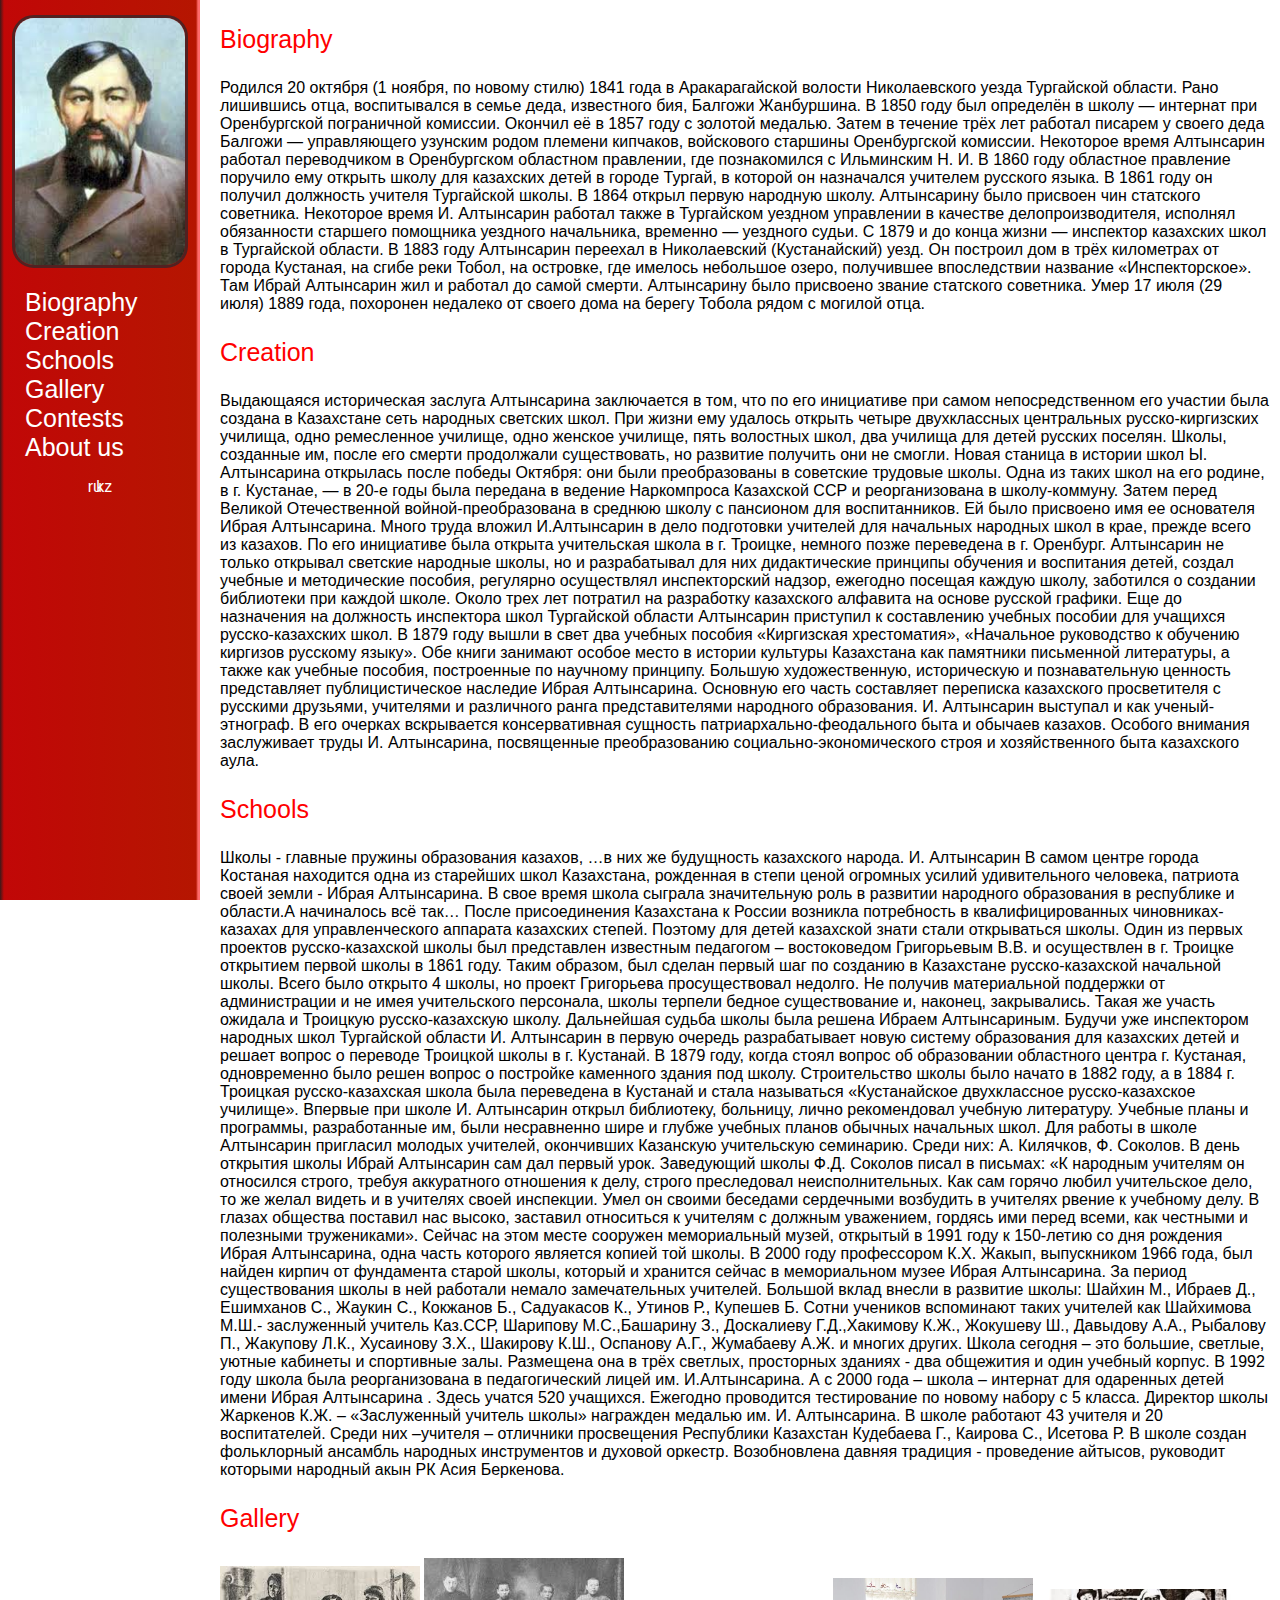
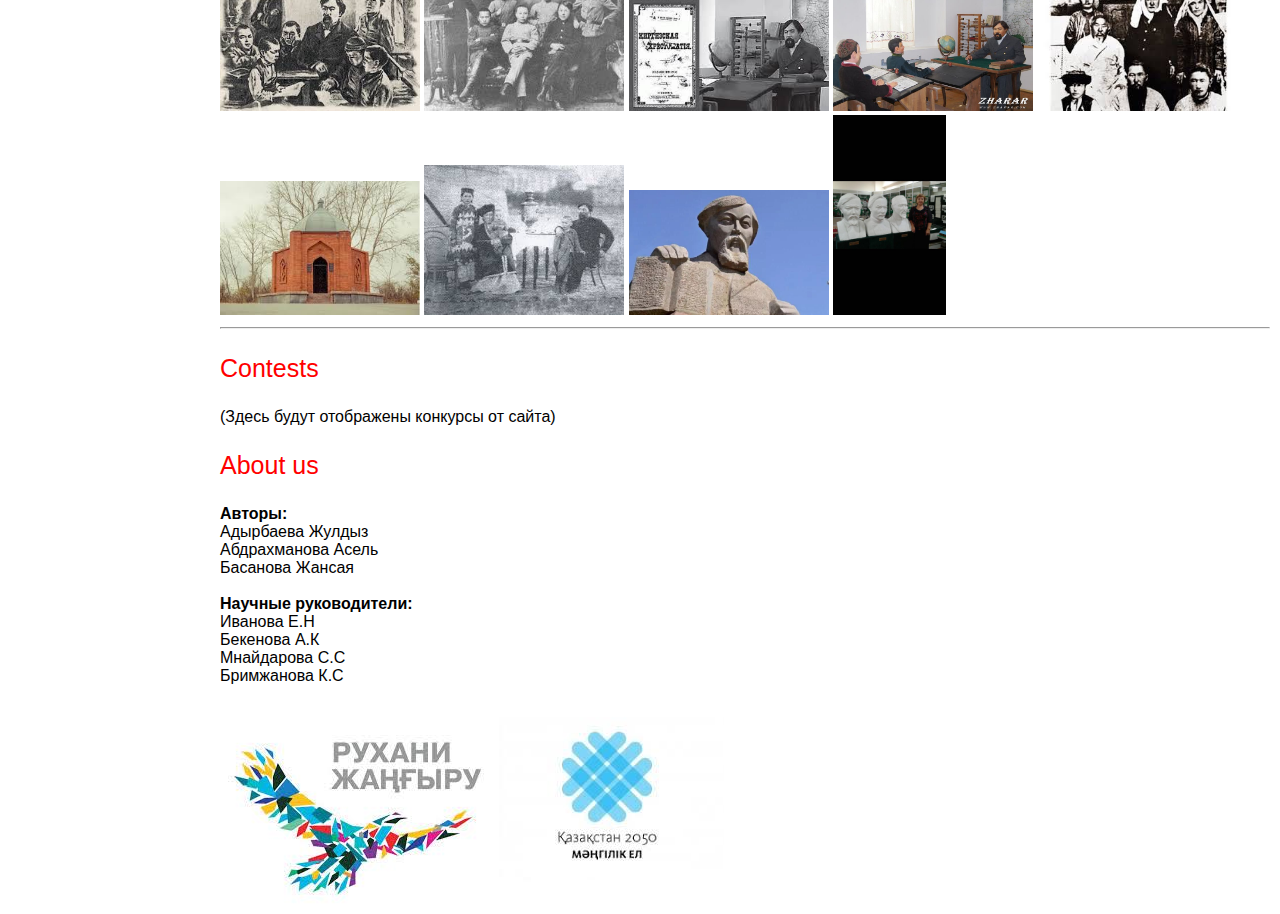
<file: eng/index.html>
<!DOCTYPE html>
<html lang="en">

<head>
    <meta charset="UTF-8">
    <meta http-equiv="X-UA-Compatible" content="IE=edge">
    <meta http-equiv="content-type" content="text/html; charset=utf-8">
    <meta name="viewport" content="width=device-width, initial-scale=1.0, maximum-scale=1">
    <title>Ybyrai Altynsarin</title>
    <link rel="stylesheet" href="style.css">
    <script src="js/animated-scroll-to.js"></script>
</head>

<body>
    <div class="wrapper">
        <div class="sheet-left">
            <center><img id="mp" src="img/P.jpeg"></center>
            <ul class="menu">
                <li><a href="#" onclick="animateScrollTo(document.querySelector('#bio'))">Biography</a></li>
                <li><a href="#" onclick="animateScrollTo(document.querySelector('#ct'))">Creation</a></li>
                <li><a href="#" onclick="animateScrollTo(document.querySelector('#shc'))">Schools</a></li>
                <li><a href="#" onclick="animateScrollTo(document.querySelector('#gal'))">Gallery</a></li>
                <li><a href="#" onclick="animateScrollTo(document.querySelector('#kon'))">Contests</a></li>
                <li><a href="#" onclick="animateScrollTo(document.querySelector('#abt'))">About us</a></li>
            </ul>
            <center class="lang">
                <div><a href="https://altynsaryn.github.io/ru/">ru</a></div>
                <div><a href="https://altynsaryn.github.io/kz/">kz</a></div>
            </center>
        </div>
        <div class="sheet-right">
            <section id="bio">
                <p>Biography</p>
                Родился 20 октября (1 ноября, по новому стилю) 1841 года в Аракарагайской волости Николаевского уезда Тургайской области. Рано лишившись отца, воспитывался в семье деда, известного бия, Балгожи Жанбуршина. В 1850 году был определён в школу — интернат при Оренбургской пограничной комиссии. Окончил её в 1857 году с золотой медалью. Затем в течение трёх лет работал писарем у своего деда Балгожи — управляющего узунским родом племени кипчаков, войскового старшины Оренбургской комиссии. Некоторое время Алтынсарин работал переводчиком в Оренбургском областном правлении, где познакомился с Ильминским Н. И. В 1860 году областное правление поручило ему открыть школу для казахских детей в городе Тургай, в которой он назначался учителем русского языка. В 1861 году он получил должность учителя Тургайской школы. В 1864 открыл первую народную школу. Алтынсарину было присвоен чин статского советника. Некоторое время И. Алтынсарин работал также в Тургайском уездном управлении в качестве делопроизводителя, исполнял обязанности старшего помощника уездного начальника, временно — уездного судьи. С 1879 и до конца жизни — инспектор казахских школ в Тургайской области. В 1883 году Алтынсарин переехал в Николаевский (Кустанайский) уезд. Он построил дом в трёх километрах от города Кустаная, на сгибе реки Тобол, на островке, где имелось небольшое озеро, получившее впоследствии название «Инспекторское». Там Ибрай Алтынсарин жил и работал до самой смерти. Алтынсарину было присвоено звание статского советника. Умер 17 июля (29 июля) 1889 года, похоронен недалеко от своего дома на берегу Тобола рядом с могилой отца.
            </section>
            <section id="ct">
                <p>Creation</p>
                Выдающаяся историческая заслуга Алтынсарина заключается в том, что по его инициативе при самом непосредственном его участии была создана в Казахстане сеть народных светских школ. При жизни ему удалось открыть четыре двухклассных центральных русско-киргизских училища, одно ремесленное училище, одно женское училище, пять волостных школ, два училища для детей русских поселян. Школы, созданные им, после его смерти продолжали существовать, но развитие получить они не смогли. Новая станица в истории школ Ы. Алтынсарина открылась после победы Октября: они были преобразованы в советские трудовые школы. Одна из таких школ на его родине, в г. Кустанае, — в 20-е годы была передана в ведение Наркомпроса Казахской ССР и реорганизована в школу-коммуну. Затем перед Великой Отечественной войной-преобразована в среднюю школу с пансионом для воспитанников. Ей было присвоено имя ее основателя Ибрая Алтынсарина. Много труда вложил И.Алтынсарин в дело подготовки учителей для начальных народных школ в крае, прежде всего из казахов. По его инициативе была открыта учительская школа в г. Троицке, немного позже переведена в г. Оренбург. Алтынсарин не только открывал светские народные школы, но и разрабатывал для них дидактические принципы обучения и воспитания детей, создал учебные и методические пособия, регулярно осуществлял инспекторский надзор, ежегодно посещая каждую школу, заботился о создании библиотеки при каждой школе. Около трех лет потратил на разработку казахского алфавита на основе русской графики. Еще до назначения на должность инспектора школ Тургайской области Алтынсарин приступил к составлению учебных пособии для учащихся русско-казахских школ. В 1879 году вышли в свет два учебных пособия «Киргизская хрестоматия», «Начальное руководство к обучению киргизов русскому языку». Обе книги занимают особое место в истории культуры Казахстана как памятники письменной литературы, а также как учебные пособия, построенные по научному принципу. Большую художественную, историческую и познавательную ценность представляет публицистическое наследие Ибрая Алтынсарина. Основную его часть составляет переписка казахского просветителя с русскими друзьями, учителями и различного ранга представителями народного образования. И. Алтынсарин выступал и как ученый-этнограф. В его очерках вскрывается консервативная сущность патриархально-феодального быта и обычаев казахов. Особого внимания заслуживает труды И. Алтынсарина, посвященные преобразованию социально-экономического строя и хозяйственного быта казахского аула.
            </section>
            <section id="shc">
                <p>Schools</p>
                Школы - главные пружины образования казахов, …в них же будущность казахского народа. И. Алтынсарин В самом центре города Костаная находится одна из старейших школ Казахстана, рожденная в степи ценой огромных усилий удивительного человека, патриота своей земли - Ибрая Алтынсарина. В свое время школа сыграла значительную роль в развитии народного образования в республике и области.А начиналось всё так… После присоединения Казахстана к России возникла потребность в квалифицированных чиновниках-казахах для управленческого аппарата казахских степей. Поэтому для детей казахской знати стали открываться школы. Один из первых проектов русско-казахской школы был представлен известным педагогом – востоковедом Григорьевым В.В. и осуществлен в г. Троицке открытием первой школы в 1861 году. Таким образом, был сделан первый шаг по созданию в Казахстане русско-казахской начальной школы. Всего было открыто 4 школы, но проект Григорьева просуществовал недолго. Не получив материальной поддержки от администрации и не имея учительского персонала, школы терпели бедное существование и, наконец, закрывались. Такая же участь ожидала и Троицкую русско-казахскую школу. Дальнейшая судьба школы была решена Ибраем Алтынсариным. Будучи уже инспектором народных школ Тургайской области И. Алтынсарин в первую очередь разрабатывает новую систему образования для казахских детей и решает вопрос о переводе Троицкой школы в г. Кустанай. В 1879 году, когда стоял вопрос об образовании областного центра г. Кустаная, одновременно было решен вопрос о постройке каменного здания под школу. Строительство школы было начато в 1882 году, а в 1884 г. Троицкая русско-казахская школа была переведена в Кустанай и стала называться «Кустанайское двухклассное русско-казахское училище». Впервые при школе И. Алтынсарин открыл библиотеку, больницу, лично рекомендовал учебную литературу. Учебные планы и программы, разработанные им, были несравненно шире и глубже учебных планов обычных начальных школ. Для работы в школе Алтынсарин пригласил молодых учителей, окончивших Казанскую учительскую семинарию. Среди них: А. Килячков, Ф. Соколов. В день открытия школы Ибрай Алтынсарин сам дал первый урок. Заведующий школы Ф.Д. Соколов писал в письмах: «К народным учителям он относился строго, требуя аккуратного отношения к делу, строго преследовал неисполнительных. Как сам горячо любил учительское дело, то же желал видеть и в учителях своей инспекции. Умел он своими беседами сердечными возбудить в учителях рвение к учебному делу. В глазах общества поставил нас высоко, заставил относиться к учителям с должным уважением, гордясь ими перед всеми, как честными и полезными тружениками». Сейчас на этом месте сооружен мемориальный музей, открытый в 1991 году к 150-летию со дня рождения Ибрая Алтынсарина, одна часть которого является копией той школы. В 2000 году профессором К.Х. Жакып, выпускником 1966 года, был найден кирпич от фундамента старой школы, который и хранится сейчас в мемориальном музее Ибрая Алтынсарина. За период существования школы в ней работали немало замечательных учителей. Большой вклад внесли в развитие школы: Шайхин М., Ибраев Д., Ешимханов С., Жаукин С., Кокжанов Б., Садуакасов К., Утинов Р., Купешев Б. Сотни учеников вспоминают таких учителей как Шайхимова М.Ш.- заслуженный учитель Каз.ССР, Шарипову М.С.,Башарину З., Доскалиеву Г.Д.,Хакимову К.Ж., Жокушеву Ш., Давыдову А.А., Рыбалову П., Жакупову Л.К., Хусаинову З.Х., Шакирову К.Ш., Оспанову А.Г., Жумабаеву А.Ж. и многих других. Школа сегодня – это большие, светлые, уютные кабинеты и спортивные залы. Размещена она в трёх светлых, просторных зданиях - два общежития и один учебный корпус. В 1992 году школа была реорганизована в педагогический лицей им. И.Алтынсарина. А с 2000 года – школа – интернат для одаренных детей имени Ибрая Алтынсарина . Здесь учатся 520 учащихся. Ежегодно проводится тестирование по новому набору с 5 класса. Директор школы Жаркенов К.Ж. – «Заслуженный учитель школы» награжден медалью им. И. Алтынсарина. В школе работают 43 учителя и 20 воспитателей. Среди них –учителя – отличники просвещения Республики Казахстан Кудебаева Г., Каирова С., Исетова Р. В школе создан фольклорный ансамбль народных инструментов и духовой оркестр. Возобновлена давняя традиция - проведение айтысов, руководит которыми народный акын РК Асия Беркенова.
            </section>
            <section id="gal">
                <p>Gallery</p>
                <div class="gali">
                    <a href="img/1.jpeg"><img src="img/1.jpeg" alt="Image"></a>
                    <a href="img/2.jpeg"><img src="img/2.jpeg" alt="Image"></a>
                    <a href="img/3.jpeg"><img src="img/3.jpeg" alt="Image"></a>
                    <a href="img/4.jpeg"><img src="img/4.jpeg" alt="Image"></a>
                    <a href="img/5.jpeg"><img src="img/5.jpeg" alt="Image"></a>
                    <a href="img/6.jpeg"><img src="img/6.jpeg" alt="Image"></a>
                    <a href="img/7.jpeg"><img src="img/7.jpeg" alt="Image"></a>
                    <a href="img/8.jpeg"><img src="img/8.jpeg" alt="Image"></a>
                    <a href="img/9.jpeg"><img src="img/9.jpeg" alt="Image"></a>
                </div>
            </section>
            <hr>
            <section id="kon">
                <p>Contests</p>
                (Здесь будут отображены конкурсы от сайта)
            </section>
            <section id="abt">
                <p>About us</p>
                <b>Авторы:</b>
                <br>Адырбаева Жулдыз
                <br>Абдрахманова Асель
                <br>Басанова Жансая
                <br>
                <br><b>Научные руководители:</b>
                <br>Иванова Е.Н
                <br>Бекенова А.К
                <br>Мнайдарова С.С
                <br>Бримжанова К.С
                <br>
                <img src="img/as.jpg" alt="Image">
                <img src="img/az.jpg" alt="Image">
            </section>
        </div>
    </div>
</body>

</html>
</file>
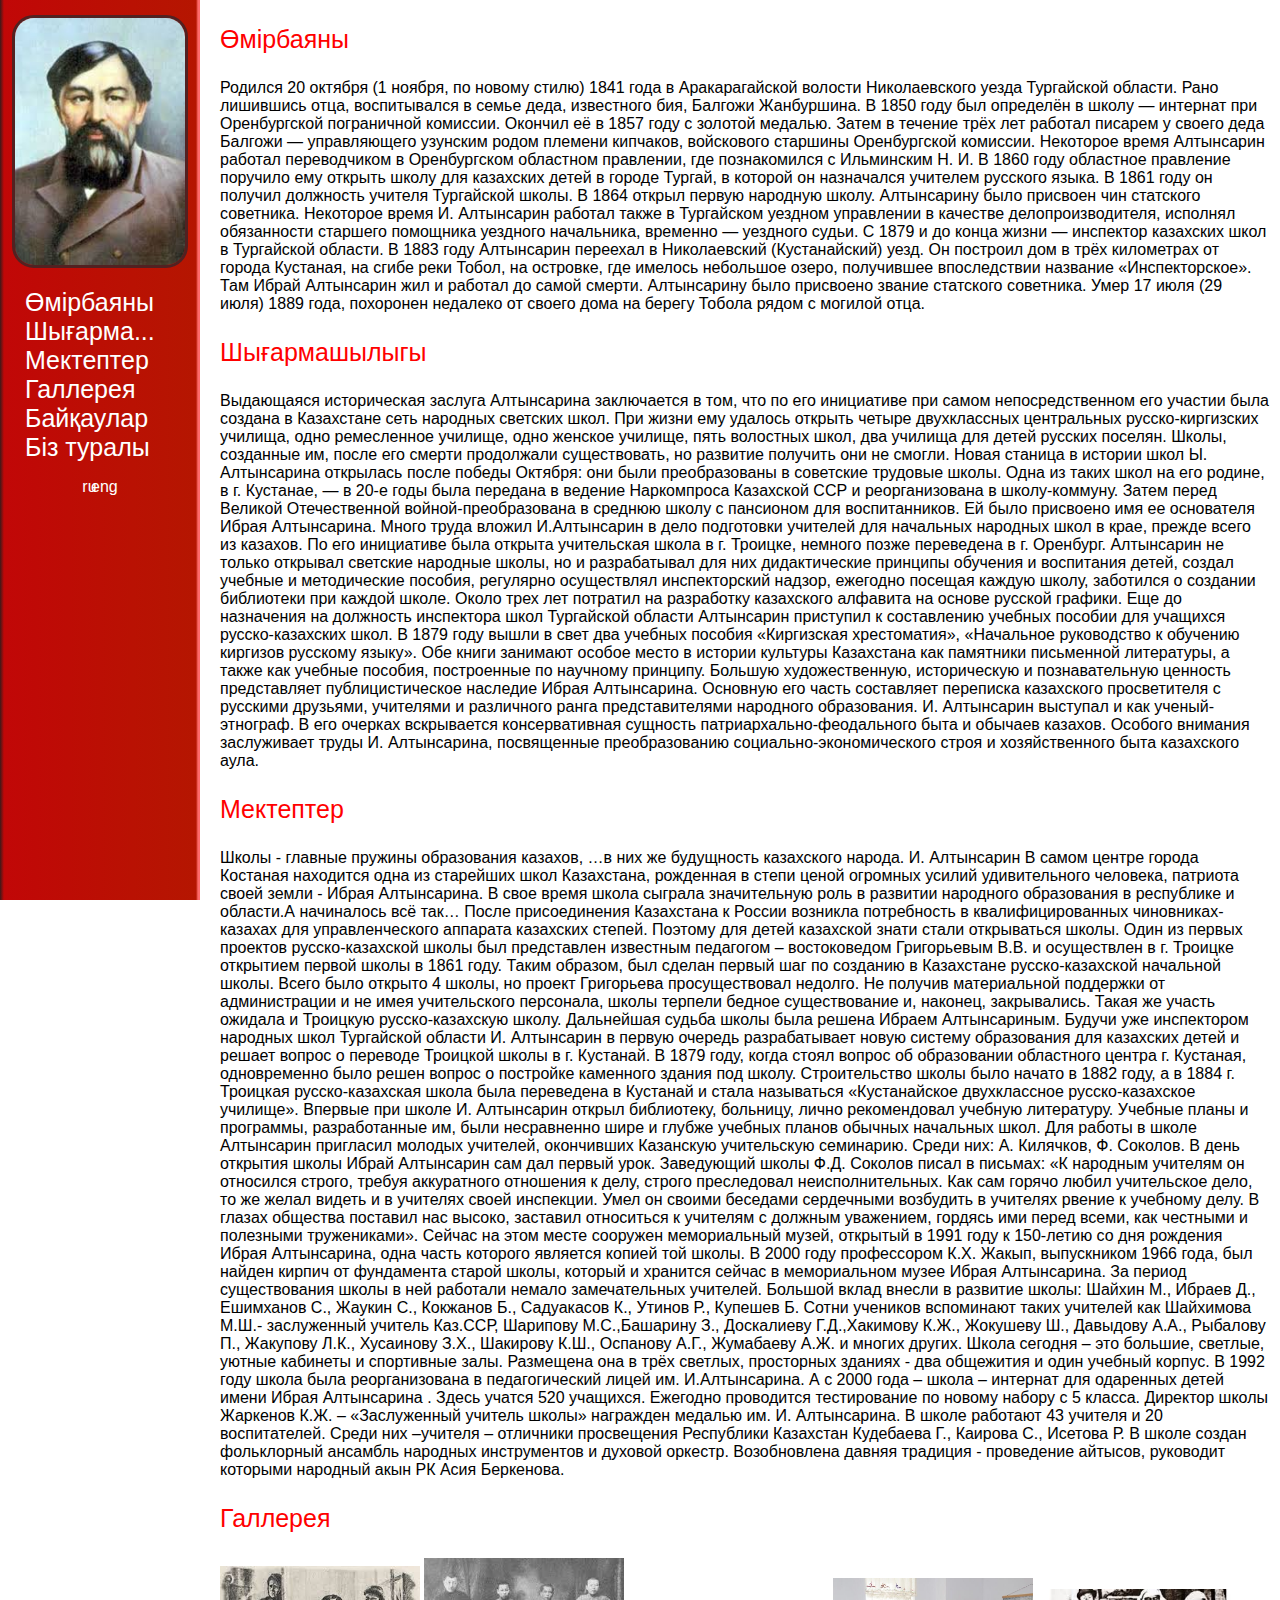
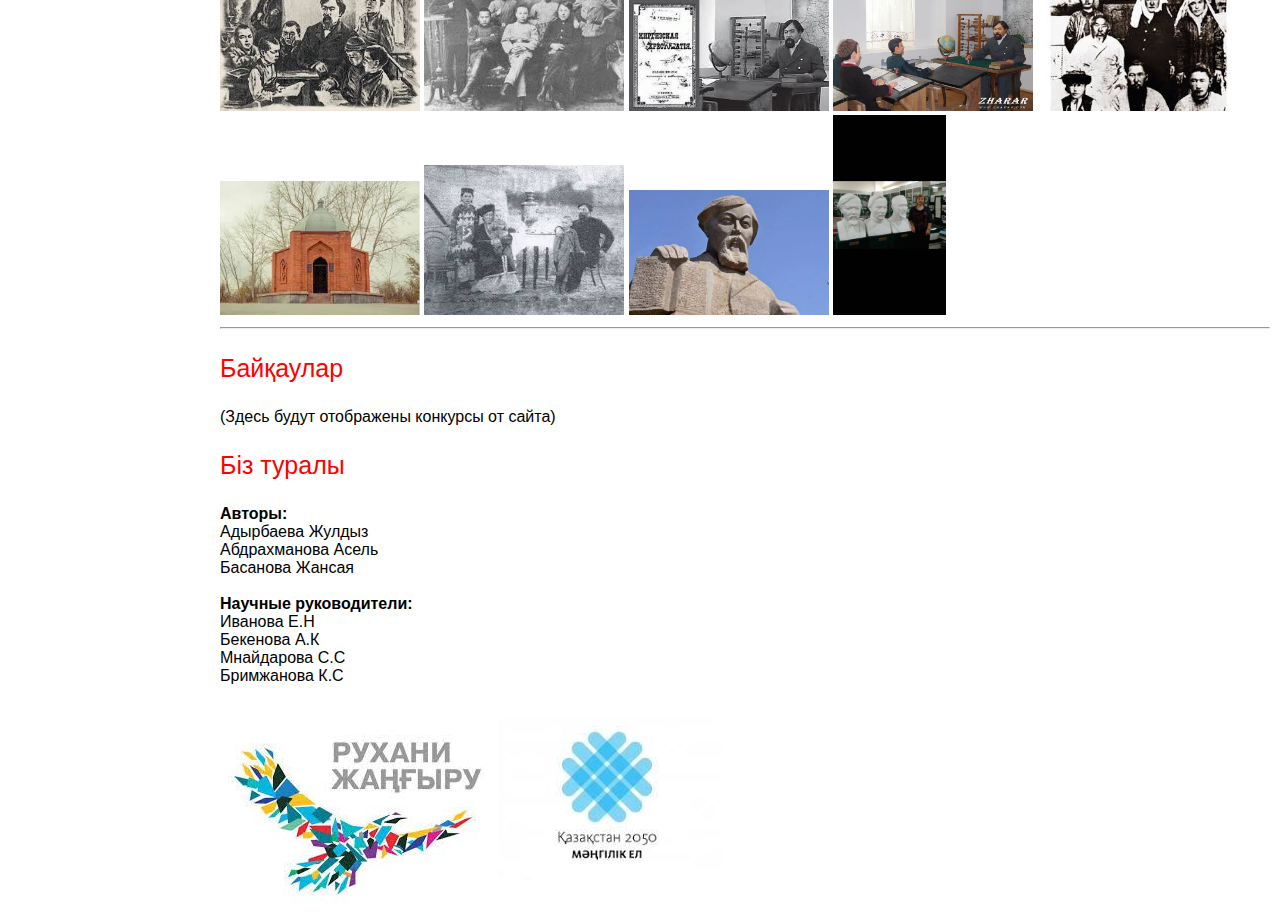
<file: kz/index.html>
<!DOCTYPE html>
<html lang="en">

<head>
    <meta charset="UTF-8">
    <meta http-equiv="X-UA-Compatible" content="IE=edge">
    <meta http-equiv="content-type" content="text/html; charset=utf-8">
    <meta name="viewport" content="width=device-width, initial-scale=1.0, maximum-scale=1">
    <title>Ыбрай Алтынсарин</title>
    <link rel="stylesheet" href="style.css">
    <script src="js/animated-scroll-to.js"></script>
</head>

<body>
    <div class="wrapper">
        <div class="sheet-left">
            <center><img id="mp" src="img/P.jpeg"></center>
            <ul class="menu">
                <li><a href="#" onclick="animateScrollTo(document.querySelector('#bio'))">Өмірбаяны</a></li>
                <li><a href="#" onclick="animateScrollTo(document.querySelector('#ct'))">Шығарма...</a></li>
                <li><a href="#" onclick="animateScrollTo(document.querySelector('#shc'))">Мектептер</a></li>
                <li><a href="#" onclick="animateScrollTo(document.querySelector('#gal'))">Галлерея</a></li>
                <li><a href="#" onclick="animateScrollTo(document.querySelector('#kon'))">Байқаулар</a></li>
                <li><a href="#" onclick="animateScrollTo(document.querySelector('#abt'))">Біз туралы</a></li>
            </ul>
            <center class="lang">
                <div><a href="https://altynsaryn.github.io/ru/">ru</a></div>
                <div><a href="https://altynsaryn.github.io/eng/">eng</a></div>
            </center>
        </div>
        <div class="sheet-right">
            <section id="bio">
                <p>Өмірбаяны</p>
                Родился 20 октября (1 ноября, по новому стилю) 1841 года в Аракарагайской волости Николаевского уезда Тургайской области. Рано лишившись отца, воспитывался в семье деда, известного бия, Балгожи Жанбуршина. В 1850 году был определён в школу — интернат при Оренбургской пограничной комиссии. Окончил её в 1857 году с золотой медалью. Затем в течение трёх лет работал писарем у своего деда Балгожи — управляющего узунским родом племени кипчаков, войскового старшины Оренбургской комиссии. Некоторое время Алтынсарин работал переводчиком в Оренбургском областном правлении, где познакомился с Ильминским Н. И. В 1860 году областное правление поручило ему открыть школу для казахских детей в городе Тургай, в которой он назначался учителем русского языка. В 1861 году он получил должность учителя Тургайской школы. В 1864 открыл первую народную школу. Алтынсарину было присвоен чин статского советника. Некоторое время И. Алтынсарин работал также в Тургайском уездном управлении в качестве делопроизводителя, исполнял обязанности старшего помощника уездного начальника, временно — уездного судьи. С 1879 и до конца жизни — инспектор казахских школ в Тургайской области. В 1883 году Алтынсарин переехал в Николаевский (Кустанайский) уезд. Он построил дом в трёх километрах от города Кустаная, на сгибе реки Тобол, на островке, где имелось небольшое озеро, получившее впоследствии название «Инспекторское». Там Ибрай Алтынсарин жил и работал до самой смерти. Алтынсарину было присвоено звание статского советника. Умер 17 июля (29 июля) 1889 года, похоронен недалеко от своего дома на берегу Тобола рядом с могилой отца.
            </section>
            <section id="ct">
                <p>Шығармашылыгы</p>
                Выдающаяся историческая заслуга Алтынсарина заключается в том, что по его инициативе при самом непосредственном его участии была создана в Казахстане сеть народных светских школ. При жизни ему удалось открыть четыре двухклассных центральных русско-киргизских училища, одно ремесленное училище, одно женское училище, пять волостных школ, два училища для детей русских поселян. Школы, созданные им, после его смерти продолжали существовать, но развитие получить они не смогли. Новая станица в истории школ Ы. Алтынсарина открылась после победы Октября: они были преобразованы в советские трудовые школы. Одна из таких школ на его родине, в г. Кустанае, — в 20-е годы была передана в ведение Наркомпроса Казахской ССР и реорганизована в школу-коммуну. Затем перед Великой Отечественной войной-преобразована в среднюю школу с пансионом для воспитанников. Ей было присвоено имя ее основателя Ибрая Алтынсарина. Много труда вложил И.Алтынсарин в дело подготовки учителей для начальных народных школ в крае, прежде всего из казахов. По его инициативе была открыта учительская школа в г. Троицке, немного позже переведена в г. Оренбург. Алтынсарин не только открывал светские народные школы, но и разрабатывал для них дидактические принципы обучения и воспитания детей, создал учебные и методические пособия, регулярно осуществлял инспекторский надзор, ежегодно посещая каждую школу, заботился о создании библиотеки при каждой школе. Около трех лет потратил на разработку казахского алфавита на основе русской графики. Еще до назначения на должность инспектора школ Тургайской области Алтынсарин приступил к составлению учебных пособии для учащихся русско-казахских школ. В 1879 году вышли в свет два учебных пособия «Киргизская хрестоматия», «Начальное руководство к обучению киргизов русскому языку». Обе книги занимают особое место в истории культуры Казахстана как памятники письменной литературы, а также как учебные пособия, построенные по научному принципу. Большую художественную, историческую и познавательную ценность представляет публицистическое наследие Ибрая Алтынсарина. Основную его часть составляет переписка казахского просветителя с русскими друзьями, учителями и различного ранга представителями народного образования. И. Алтынсарин выступал и как ученый-этнограф. В его очерках вскрывается консервативная сущность патриархально-феодального быта и обычаев казахов. Особого внимания заслуживает труды И. Алтынсарина, посвященные преобразованию социально-экономического строя и хозяйственного быта казахского аула.
            </section>
            <section id="shc">
                <p>Мектептер</p>
                Школы - главные пружины образования казахов, …в них же будущность казахского народа. И. Алтынсарин В самом центре города Костаная находится одна из старейших школ Казахстана, рожденная в степи ценой огромных усилий удивительного человека, патриота своей земли - Ибрая Алтынсарина. В свое время школа сыграла значительную роль в развитии народного образования в республике и области.А начиналось всё так… После присоединения Казахстана к России возникла потребность в квалифицированных чиновниках-казахах для управленческого аппарата казахских степей. Поэтому для детей казахской знати стали открываться школы. Один из первых проектов русско-казахской школы был представлен известным педагогом – востоковедом Григорьевым В.В. и осуществлен в г. Троицке открытием первой школы в 1861 году. Таким образом, был сделан первый шаг по созданию в Казахстане русско-казахской начальной школы. Всего было открыто 4 школы, но проект Григорьева просуществовал недолго. Не получив материальной поддержки от администрации и не имея учительского персонала, школы терпели бедное существование и, наконец, закрывались. Такая же участь ожидала и Троицкую русско-казахскую школу. Дальнейшая судьба школы была решена Ибраем Алтынсариным. Будучи уже инспектором народных школ Тургайской области И. Алтынсарин в первую очередь разрабатывает новую систему образования для казахских детей и решает вопрос о переводе Троицкой школы в г. Кустанай. В 1879 году, когда стоял вопрос об образовании областного центра г. Кустаная, одновременно было решен вопрос о постройке каменного здания под школу. Строительство школы было начато в 1882 году, а в 1884 г. Троицкая русско-казахская школа была переведена в Кустанай и стала называться «Кустанайское двухклассное русско-казахское училище». Впервые при школе И. Алтынсарин открыл библиотеку, больницу, лично рекомендовал учебную литературу. Учебные планы и программы, разработанные им, были несравненно шире и глубже учебных планов обычных начальных школ. Для работы в школе Алтынсарин пригласил молодых учителей, окончивших Казанскую учительскую семинарию. Среди них: А. Килячков, Ф. Соколов. В день открытия школы Ибрай Алтынсарин сам дал первый урок. Заведующий школы Ф.Д. Соколов писал в письмах: «К народным учителям он относился строго, требуя аккуратного отношения к делу, строго преследовал неисполнительных. Как сам горячо любил учительское дело, то же желал видеть и в учителях своей инспекции. Умел он своими беседами сердечными возбудить в учителях рвение к учебному делу. В глазах общества поставил нас высоко, заставил относиться к учителям с должным уважением, гордясь ими перед всеми, как честными и полезными тружениками». Сейчас на этом месте сооружен мемориальный музей, открытый в 1991 году к 150-летию со дня рождения Ибрая Алтынсарина, одна часть которого является копией той школы. В 2000 году профессором К.Х. Жакып, выпускником 1966 года, был найден кирпич от фундамента старой школы, который и хранится сейчас в мемориальном музее Ибрая Алтынсарина. За период существования школы в ней работали немало замечательных учителей. Большой вклад внесли в развитие школы: Шайхин М., Ибраев Д., Ешимханов С., Жаукин С., Кокжанов Б., Садуакасов К., Утинов Р., Купешев Б. Сотни учеников вспоминают таких учителей как Шайхимова М.Ш.- заслуженный учитель Каз.ССР, Шарипову М.С.,Башарину З., Доскалиеву Г.Д.,Хакимову К.Ж., Жокушеву Ш., Давыдову А.А., Рыбалову П., Жакупову Л.К., Хусаинову З.Х., Шакирову К.Ш., Оспанову А.Г., Жумабаеву А.Ж. и многих других. Школа сегодня – это большие, светлые, уютные кабинеты и спортивные залы. Размещена она в трёх светлых, просторных зданиях - два общежития и один учебный корпус. В 1992 году школа была реорганизована в педагогический лицей им. И.Алтынсарина. А с 2000 года – школа – интернат для одаренных детей имени Ибрая Алтынсарина . Здесь учатся 520 учащихся. Ежегодно проводится тестирование по новому набору с 5 класса. Директор школы Жаркенов К.Ж. – «Заслуженный учитель школы» награжден медалью им. И. Алтынсарина. В школе работают 43 учителя и 20 воспитателей. Среди них –учителя – отличники просвещения Республики Казахстан Кудебаева Г., Каирова С., Исетова Р. В школе создан фольклорный ансамбль народных инструментов и духовой оркестр. Возобновлена давняя традиция - проведение айтысов, руководит которыми народный акын РК Асия Беркенова.
            </section>
            <section id="gal">
                <p>Галлерея</p>
                <div class="gali">
                    <a href="img/1.jpeg"><img src="img/1.jpeg" alt="Image"></a>
                    <a href="img/2.jpeg"><img src="img/2.jpeg" alt="Image"></a>
                    <a href="img/3.jpeg"><img src="img/3.jpeg" alt="Image"></a>
                    <a href="img/4.jpeg"><img src="img/4.jpeg" alt="Image"></a>
                    <a href="img/5.jpeg"><img src="img/5.jpeg" alt="Image"></a>
                    <a href="img/6.jpeg"><img src="img/6.jpeg" alt="Image"></a>
                    <a href="img/7.jpeg"><img src="img/7.jpeg" alt="Image"></a>
                    <a href="img/8.jpeg"><img src="img/8.jpeg" alt="Image"></a>
                    <a href="img/9.jpeg"><img src="img/9.jpeg" alt="Image"></a>
                </div>
            </section>
            <hr>
            <section id="kon">
                <p>Байқаулар</p>
                (Здесь будут отображены конкурсы от сайта)
            </section>
            <section id="abt">
                <p>Біз туралы</p>
                <b>Авторы:</b>
                <br>Адырбаева Жулдыз
                <br>Абдрахманова Асель
                <br>Басанова Жансая
                <br>
                <br><b>Научные руководители:</b>
                <br>Иванова Е.Н
                <br>Бекенова А.К
                <br>Мнайдарова С.С
                <br>Бримжанова К.С
                <br>
                <img src="img/as.jpg" alt="Image">
                <img src="img/az.jpg" alt="Image">
            </section>
        </div>
    </div>
</body>

</html>
</file>
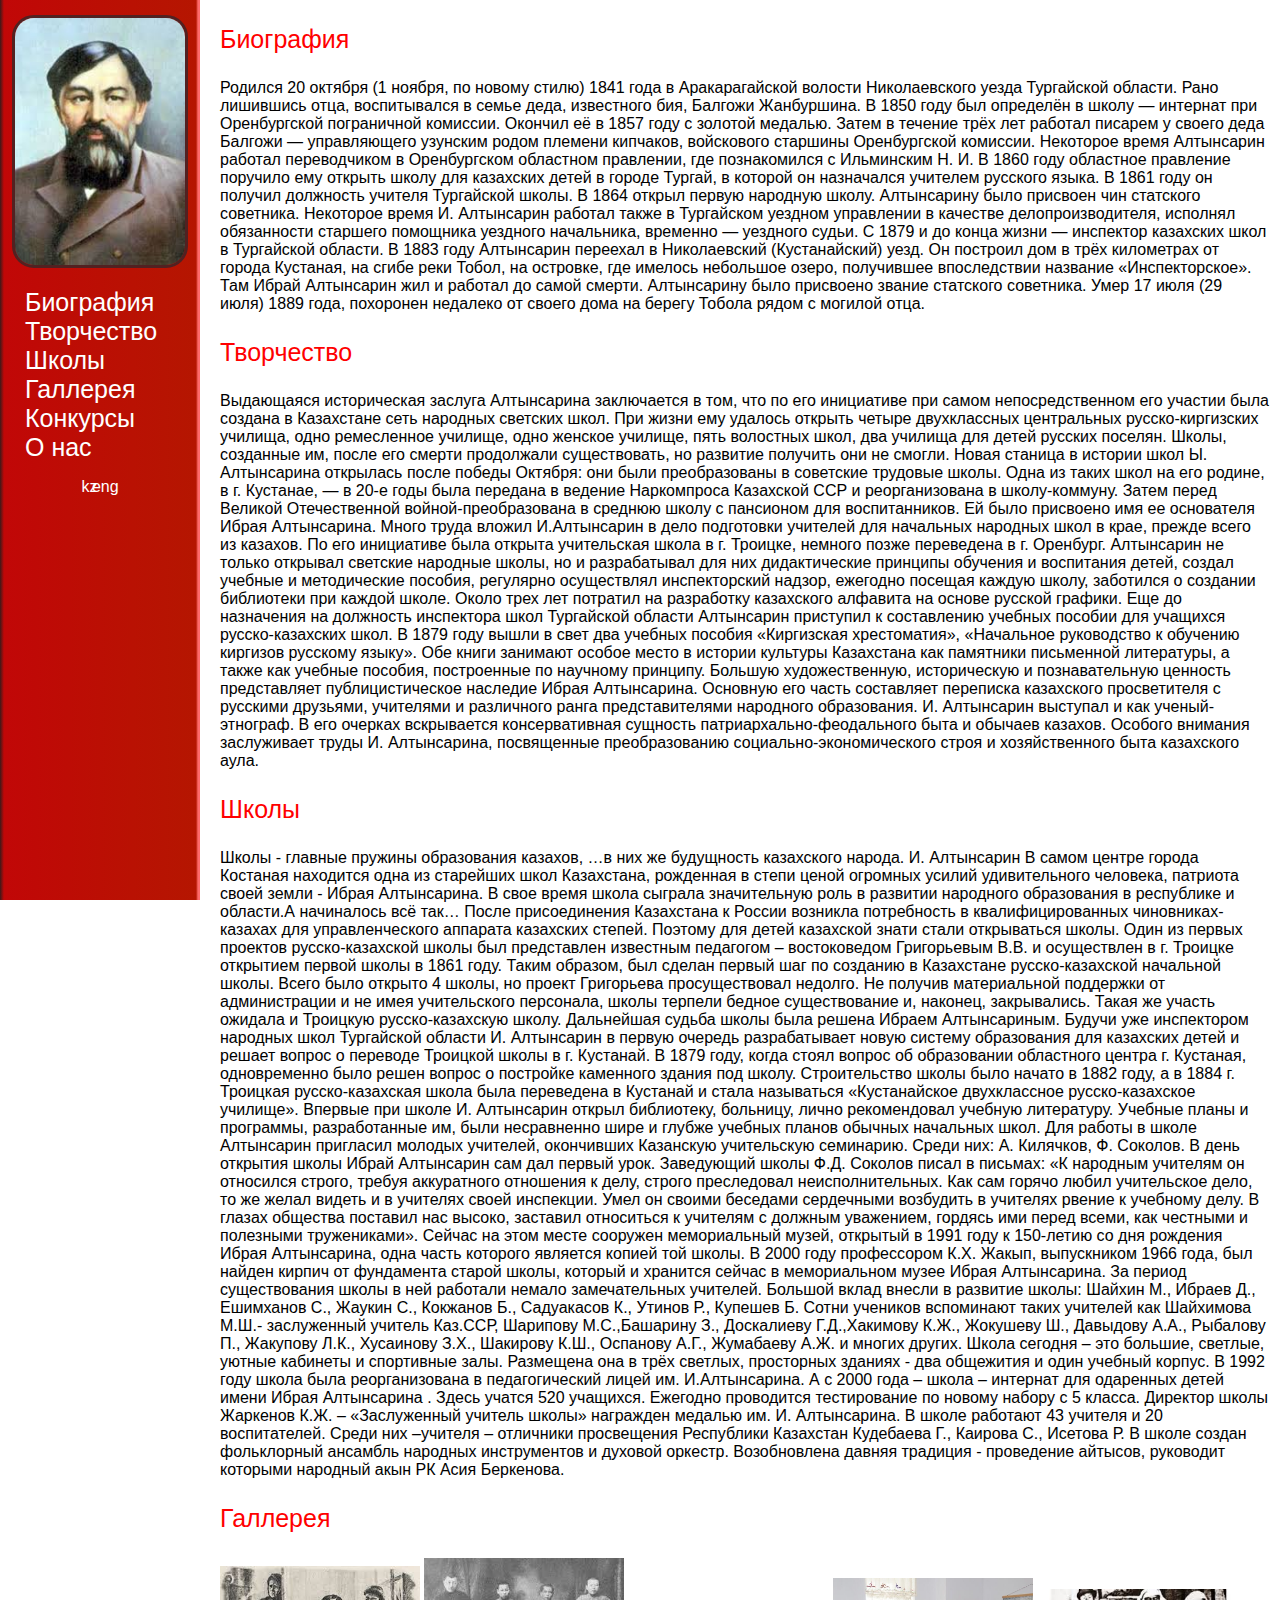
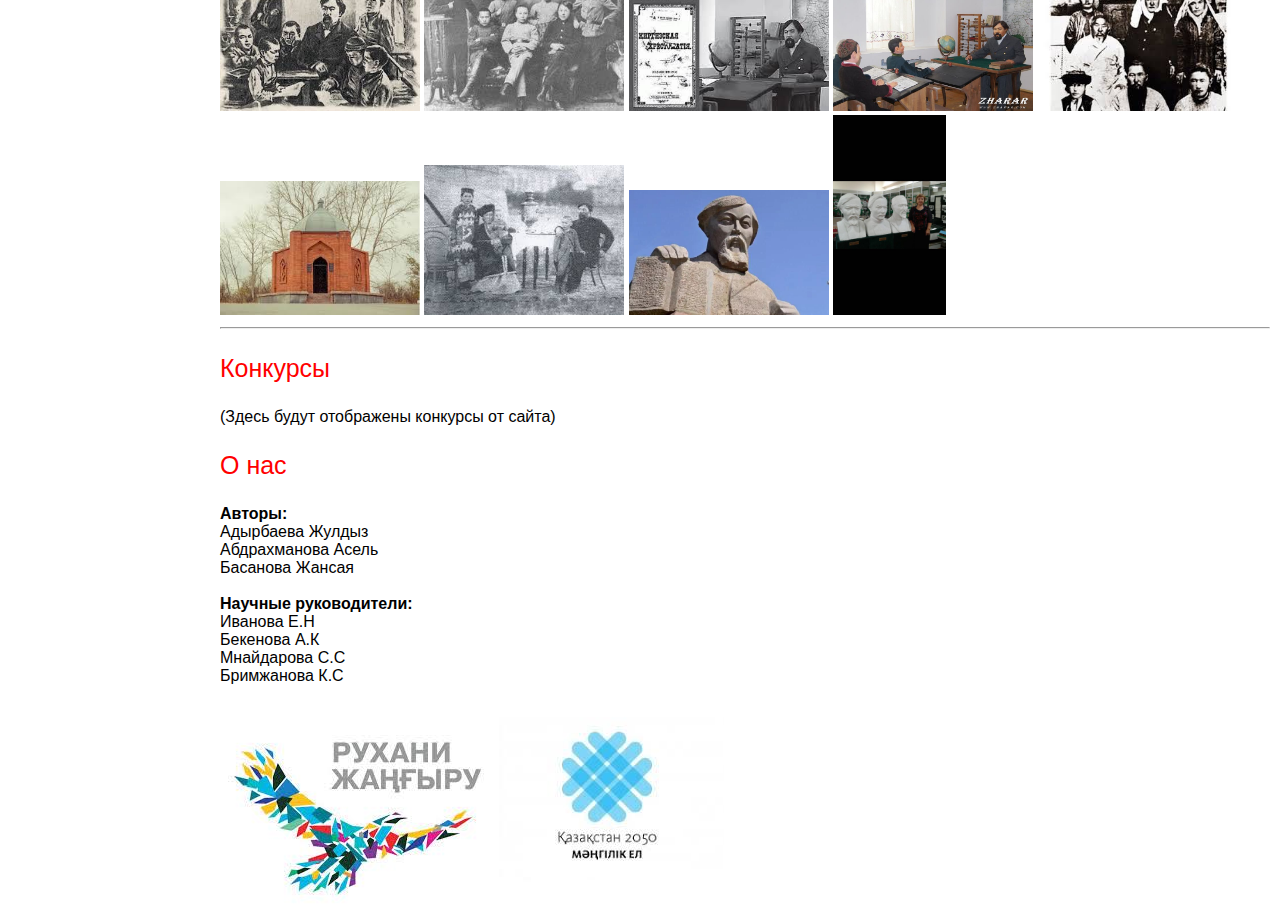
<file: ru/index.html>
<!DOCTYPE html>
<html lang="en">

<head>
    <meta charset="UTF-8">
    <meta http-equiv="X-UA-Compatible" content="IE=edge">
    <meta http-equiv="content-type" content="text/html; charset=utf-8">
    <meta name="viewport" content="width=device-width, initial-scale=1.0, maximum-scale=1">
    <title>Ибрай Алтынсарин</title>
    <link rel="stylesheet" href="style.css">
    <script src="js/animated-scroll-to.js"></script>
</head>

<body>
    <div class="wrapper">
        <div class="sheet-left">
            <center><img id="mp" src="img/P.jpeg"></center>
            <ul class="menu">
                <li><a href="#" onclick="animateScrollTo(document.querySelector('#bio'))">Биография</a></li>
                <li><a href="#" onclick="animateScrollTo(document.querySelector('#ct'))">Творчество</a></li>
                <li><a href="#" onclick="animateScrollTo(document.querySelector('#shc'))">Школы</a></li>
                <li><a href="#" onclick="animateScrollTo(document.querySelector('#gal'))">Галлерея</a></li>
                <li><a href="#" onclick="animateScrollTo(document.querySelector('#kon'))">Конкурсы</a></li>
                <li><a href="#" onclick="animateScrollTo(document.querySelector('#abt'))">О нас</a></li>
            </ul>
            <center class="lang">
                <div><a href="https://altynsaryn.github.io/kz/">kz</a></div>
                <div><a href="https://altynsaryn.github.io/eng/">eng</a></div>
            </center>
        </div>
        <div class="sheet-right">
            <section id="bio">
                <p>Биография</p>
                Родился 20 октября (1 ноября, по новому стилю) 1841 года в Аракарагайской волости Николаевского уезда Тургайской области. Рано лишившись отца, воспитывался в семье деда, известного бия, Балгожи Жанбуршина. В 1850 году был определён в школу — интернат при Оренбургской пограничной комиссии. Окончил её в 1857 году с золотой медалью. Затем в течение трёх лет работал писарем у своего деда Балгожи — управляющего узунским родом племени кипчаков, войскового старшины Оренбургской комиссии. Некоторое время Алтынсарин работал переводчиком в Оренбургском областном правлении, где познакомился с Ильминским Н. И. В 1860 году областное правление поручило ему открыть школу для казахских детей в городе Тургай, в которой он назначался учителем русского языка. В 1861 году он получил должность учителя Тургайской школы. В 1864 открыл первую народную школу. Алтынсарину было присвоен чин статского советника. Некоторое время И. Алтынсарин работал также в Тургайском уездном управлении в качестве делопроизводителя, исполнял обязанности старшего помощника уездного начальника, временно — уездного судьи. С 1879 и до конца жизни — инспектор казахских школ в Тургайской области. В 1883 году Алтынсарин переехал в Николаевский (Кустанайский) уезд. Он построил дом в трёх километрах от города Кустаная, на сгибе реки Тобол, на островке, где имелось небольшое озеро, получившее впоследствии название «Инспекторское». Там Ибрай Алтынсарин жил и работал до самой смерти. Алтынсарину было присвоено звание статского советника. Умер 17 июля (29 июля) 1889 года, похоронен недалеко от своего дома на берегу Тобола рядом с могилой отца.
            </section>
            <section id="ct">
                <p>Творчество</p>
                Выдающаяся историческая заслуга Алтынсарина заключается в том, что по его инициативе при самом непосредственном его участии была создана в Казахстане сеть народных светских школ. При жизни ему удалось открыть четыре двухклассных центральных русско-киргизских училища, одно ремесленное училище, одно женское училище, пять волостных школ, два училища для детей русских поселян. Школы, созданные им, после его смерти продолжали существовать, но развитие получить они не смогли. Новая станица в истории школ Ы. Алтынсарина открылась после победы Октября: они были преобразованы в советские трудовые школы. Одна из таких школ на его родине, в г. Кустанае, — в 20-е годы была передана в ведение Наркомпроса Казахской ССР и реорганизована в школу-коммуну. Затем перед Великой Отечественной войной-преобразована в среднюю школу с пансионом для воспитанников. Ей было присвоено имя ее основателя Ибрая Алтынсарина. Много труда вложил И.Алтынсарин в дело подготовки учителей для начальных народных школ в крае, прежде всего из казахов. По его инициативе была открыта учительская школа в г. Троицке, немного позже переведена в г. Оренбург. Алтынсарин не только открывал светские народные школы, но и разрабатывал для них дидактические принципы обучения и воспитания детей, создал учебные и методические пособия, регулярно осуществлял инспекторский надзор, ежегодно посещая каждую школу, заботился о создании библиотеки при каждой школе. Около трех лет потратил на разработку казахского алфавита на основе русской графики. Еще до назначения на должность инспектора школ Тургайской области Алтынсарин приступил к составлению учебных пособии для учащихся русско-казахских школ. В 1879 году вышли в свет два учебных пособия «Киргизская хрестоматия», «Начальное руководство к обучению киргизов русскому языку». Обе книги занимают особое место в истории культуры Казахстана как памятники письменной литературы, а также как учебные пособия, построенные по научному принципу. Большую художественную, историческую и познавательную ценность представляет публицистическое наследие Ибрая Алтынсарина. Основную его часть составляет переписка казахского просветителя с русскими друзьями, учителями и различного ранга представителями народного образования. И. Алтынсарин выступал и как ученый-этнограф. В его очерках вскрывается консервативная сущность патриархально-феодального быта и обычаев казахов. Особого внимания заслуживает труды И. Алтынсарина, посвященные преобразованию социально-экономического строя и хозяйственного быта казахского аула.
            </section>
            <section id="shc">
                <p>Школы</p>
                Школы - главные пружины образования казахов, …в них же будущность казахского народа. И. Алтынсарин В самом центре города Костаная находится одна из старейших школ Казахстана, рожденная в степи ценой огромных усилий удивительного человека, патриота своей земли - Ибрая Алтынсарина. В свое время школа сыграла значительную роль в развитии народного образования в республике и области.А начиналось всё так… После присоединения Казахстана к России возникла потребность в квалифицированных чиновниках-казахах для управленческого аппарата казахских степей. Поэтому для детей казахской знати стали открываться школы. Один из первых проектов русско-казахской школы был представлен известным педагогом – востоковедом Григорьевым В.В. и осуществлен в г. Троицке открытием первой школы в 1861 году. Таким образом, был сделан первый шаг по созданию в Казахстане русско-казахской начальной школы. Всего было открыто 4 школы, но проект Григорьева просуществовал недолго. Не получив материальной поддержки от администрации и не имея учительского персонала, школы терпели бедное существование и, наконец, закрывались. Такая же участь ожидала и Троицкую русско-казахскую школу. Дальнейшая судьба школы была решена Ибраем Алтынсариным. Будучи уже инспектором народных школ Тургайской области И. Алтынсарин в первую очередь разрабатывает новую систему образования для казахских детей и решает вопрос о переводе Троицкой школы в г. Кустанай. В 1879 году, когда стоял вопрос об образовании областного центра г. Кустаная, одновременно было решен вопрос о постройке каменного здания под школу. Строительство школы было начато в 1882 году, а в 1884 г. Троицкая русско-казахская школа была переведена в Кустанай и стала называться «Кустанайское двухклассное русско-казахское училище». Впервые при школе И. Алтынсарин открыл библиотеку, больницу, лично рекомендовал учебную литературу. Учебные планы и программы, разработанные им, были несравненно шире и глубже учебных планов обычных начальных школ. Для работы в школе Алтынсарин пригласил молодых учителей, окончивших Казанскую учительскую семинарию. Среди них: А. Килячков, Ф. Соколов. В день открытия школы Ибрай Алтынсарин сам дал первый урок. Заведующий школы Ф.Д. Соколов писал в письмах: «К народным учителям он относился строго, требуя аккуратного отношения к делу, строго преследовал неисполнительных. Как сам горячо любил учительское дело, то же желал видеть и в учителях своей инспекции. Умел он своими беседами сердечными возбудить в учителях рвение к учебному делу. В глазах общества поставил нас высоко, заставил относиться к учителям с должным уважением, гордясь ими перед всеми, как честными и полезными тружениками». Сейчас на этом месте сооружен мемориальный музей, открытый в 1991 году к 150-летию со дня рождения Ибрая Алтынсарина, одна часть которого является копией той школы. В 2000 году профессором К.Х. Жакып, выпускником 1966 года, был найден кирпич от фундамента старой школы, который и хранится сейчас в мемориальном музее Ибрая Алтынсарина. За период существования школы в ней работали немало замечательных учителей. Большой вклад внесли в развитие школы: Шайхин М., Ибраев Д., Ешимханов С., Жаукин С., Кокжанов Б., Садуакасов К., Утинов Р., Купешев Б. Сотни учеников вспоминают таких учителей как Шайхимова М.Ш.- заслуженный учитель Каз.ССР, Шарипову М.С.,Башарину З., Доскалиеву Г.Д.,Хакимову К.Ж., Жокушеву Ш., Давыдову А.А., Рыбалову П., Жакупову Л.К., Хусаинову З.Х., Шакирову К.Ш., Оспанову А.Г., Жумабаеву А.Ж. и многих других. Школа сегодня – это большие, светлые, уютные кабинеты и спортивные залы. Размещена она в трёх светлых, просторных зданиях - два общежития и один учебный корпус. В 1992 году школа была реорганизована в педагогический лицей им. И.Алтынсарина. А с 2000 года – школа – интернат для одаренных детей имени Ибрая Алтынсарина . Здесь учатся 520 учащихся. Ежегодно проводится тестирование по новому набору с 5 класса. Директор школы Жаркенов К.Ж. – «Заслуженный учитель школы» награжден медалью им. И. Алтынсарина. В школе работают 43 учителя и 20 воспитателей. Среди них –учителя – отличники просвещения Республики Казахстан Кудебаева Г., Каирова С., Исетова Р. В школе создан фольклорный ансамбль народных инструментов и духовой оркестр. Возобновлена давняя традиция - проведение айтысов, руководит которыми народный акын РК Асия Беркенова.
            </section>
            <section id="gal">
                <p>Галлерея</p>
                <div class="gali">
                    <a href="img/1.jpeg"><img src="img/1.jpeg" alt="Image"></a>
                    <a href="img/2.jpeg"><img src="img/2.jpeg" alt="Image"></a>
                    <a href="img/3.jpeg"><img src="img/3.jpeg" alt="Image"></a>
                    <a href="img/4.jpeg"><img src="img/4.jpeg" alt="Image"></a>
                    <a href="img/5.jpeg"><img src="img/5.jpeg" alt="Image"></a>
                    <a href="img/6.jpeg"><img src="img/6.jpeg" alt="Image"></a>
                    <a href="img/7.jpeg"><img src="img/7.jpeg" alt="Image"></a>
                    <a href="img/8.jpeg"><img src="img/8.jpeg" alt="Image"></a>
                    <a href="img/9.jpeg"><img src="img/9.jpeg" alt="Image"></a>
                </div>
            </section>
            <hr>
            <section id="kon">
                <p>Конкурсы</p>
                (Здесь будут отображены конкурсы от сайта)
            </section>
            <section id="abt">
                <p>О нас</p>
                <b>Авторы:</b>
                <br>Адырбаева Жулдыз
                <br>Абдрахманова Асель
                <br>Басанова Жансая
                <br>
                <br><b>Научные руководители:</b>
                <br>Иванова Е.Н
                <br>Бекенова А.К
                <br>Мнайдарова С.С
                <br>Бримжанова К.С
                <br>
                <img src="img/as.jpg" alt="Image">
                <img src="img/az.jpg" alt="Image">
            </section>
        </div>
    </div>
</body>

</html>
</file>
<file: eng/style.css>
html {
    font-family: sans-serif;
}

body {
    margin: 0;
}





.sheet-left {
    top: 0;
    position: fixed;
    float: left;
    height: 100%;
    width: 200px;
    background: #3d1919;
    /* Old browsers */
    background: -moz-linear-gradient(left, #3d1919 0%, #c10707 2%, #b51601 98%, #ff6b6b 99%);
    /* FF3.6-15 */
    background: -webkit-linear-gradient(left, #3d1919 0%, #c10707 2%, #b51601 98%, #ff6b6b 99%);
    /* Chrome10-25,Safari5.1-6 */
    background: linear-gradient(to right, #3d1919 0%, #c10707 2%, #b51601 98%, #ff6b6b 99%);
    /* W3C, IE10+, FF16+, Chrome26+, Opera12+, Safari7+ */
    filter: progid:DXImageTransform.Microsoft.gradient( startColorstr='#3d1919', endColorstr='#ff6b6b', GradientType=1);
    /* IE6-9 */
}

.sheet-left li {
    list-style-type: none;
    font-size: 25px;
}

.sheet-right {
    float: right;
    background: white;
    margin-left: 220px;
    margin-right: 10px;
}

p {
    color: red;
    font-size: 25px;
}

#mp {
    border: solid 3px #522121;
    -moz-border-radius: 22px;
    -webkit-border-radius: 22px;
    border-radius: 22px;
    margin-top: 15px;
    width: 85%;
}

#gal img {
    max-height: 200px;
    max-width: 200px;
}

.sheet-left a {
    margin: -15px;
    text-decoration: none;
    background-color: transparent;
    color: white;
    transition-property: color;
    transition-duration: .2s;
}

.sheet-left a:hover {
    color: yellow;
}

.lang div {
    display: inline;
    margin: 10px;
    text-decoration: none;
    color: yellow;
}

section {
    font-size: 100%;
}

@media screen and (max-width: 650px) {
    .sheet-left {
        display: none;
    }

    .sheet-right {
        margin-left: 15px;
        margin-right: 15px;
    }
    /*
    .sheet-left {
        width: 100%;
        height: 45px;
        float: top;
        position: ad
        background: #3d1919;
        background: -moz-linear-gradient(top, #3d1919 8%, #c10707 12%, #b51601 88%, #ff6b6b 94%);
        background: -webkit-linear-gradient(top, #3d1919 8%, #c10707 12%, #b51601 88%, #ff6b6b 94%);
        background: linear-gradient(to bottom, #3d1919 8%, #c10707 12%, #b51601 88%, #ff6b6b 94%);
        filter: progid:DXImageTransform.Microsoft.gradient( startColorstr='#3d1919', endColorstr='#ff6b6b', GradientType=0);
    }

    #mp {
        display: none;
    }

    .sheet-left ul.menu li {
        display: inline;
        font-size: 100%;
        margin-right: 7%;
    }

    .lang a {
        float: right;
        background-color: black;
        margin: 0;
        margin-right: 5px;
    }
    */
}
</file>
<file: kz/style.css>
html {
    font-family: sans-serif;
}

body {
    margin: 0;
}





.sheet-left {
    top: 0;
    position: fixed;
    float: left;
    height: 100%;
    width: 200px;
    background: #3d1919;
    /* Old browsers */
    background: -moz-linear-gradient(left, #3d1919 0%, #c10707 2%, #b51601 98%, #ff6b6b 99%);
    /* FF3.6-15 */
    background: -webkit-linear-gradient(left, #3d1919 0%, #c10707 2%, #b51601 98%, #ff6b6b 99%);
    /* Chrome10-25,Safari5.1-6 */
    background: linear-gradient(to right, #3d1919 0%, #c10707 2%, #b51601 98%, #ff6b6b 99%);
    /* W3C, IE10+, FF16+, Chrome26+, Opera12+, Safari7+ */
    filter: progid:DXImageTransform.Microsoft.gradient( startColorstr='#3d1919', endColorstr='#ff6b6b', GradientType=1);
    /* IE6-9 */
}

.sheet-left li {
    list-style-type: none;
    font-size: 25px;
}

.sheet-right {
    float: right;
    background: white;
    margin-left: 220px;
    margin-right: 10px;
}

p {
    color: red;
    font-size: 25px;
}

#mp {
    border: solid 3px #522121;
    -moz-border-radius: 22px;
    -webkit-border-radius: 22px;
    border-radius: 22px;
    margin-top: 15px;
    width: 85%;
}

#gal img {
    max-height: 200px;
    max-width: 200px;
}

.sheet-left a {
    margin: -15px;
    text-decoration: none;
    background-color: transparent;
    color: white;
    transition-property: color;
    transition-duration: .2s;
}

.sheet-left a:hover {
    color: yellow;
}

.lang div {
    display: inline;
    margin: 10px;
    text-decoration: none;
    color: yellow;
}

section {
    font-size: 100%;
}

@media screen and (max-width: 650px) {
    .sheet-left {
        display: none;
    }

    .sheet-right {
        margin-left: 15px;
        margin-right: 15px;
    }
    /*
    .sheet-left {
        width: 100%;
        height: 45px;
        float: top;
        position: ad
        background: #3d1919;
        background: -moz-linear-gradient(top, #3d1919 8%, #c10707 12%, #b51601 88%, #ff6b6b 94%);
        background: -webkit-linear-gradient(top, #3d1919 8%, #c10707 12%, #b51601 88%, #ff6b6b 94%);
        background: linear-gradient(to bottom, #3d1919 8%, #c10707 12%, #b51601 88%, #ff6b6b 94%);
        filter: progid:DXImageTransform.Microsoft.gradient( startColorstr='#3d1919', endColorstr='#ff6b6b', GradientType=0);
    }

    #mp {
        display: none;
    }

    .sheet-left ul.menu li {
        display: inline;
        font-size: 100%;
        margin-right: 7%;
    }

    .lang a {
        float: right;
        background-color: black;
        margin: 0;
        margin-right: 5px;
    }
    */
}
</file>
<file: ru/style.css>
html {
    font-family: sans-serif;
}

body {
    margin: 0;
}





.sheet-left {
    top: 0;
    position: fixed;
    float: left;
    height: 100%;
    width: 200px;
    background: #3d1919;
    /* Old browsers */
    background: -moz-linear-gradient(left, #3d1919 0%, #c10707 2%, #b51601 98%, #ff6b6b 99%);
    /* FF3.6-15 */
    background: -webkit-linear-gradient(left, #3d1919 0%, #c10707 2%, #b51601 98%, #ff6b6b 99%);
    /* Chrome10-25,Safari5.1-6 */
    background: linear-gradient(to right, #3d1919 0%, #c10707 2%, #b51601 98%, #ff6b6b 99%);
    /* W3C, IE10+, FF16+, Chrome26+, Opera12+, Safari7+ */
    filter: progid:DXImageTransform.Microsoft.gradient( startColorstr='#3d1919', endColorstr='#ff6b6b', GradientType=1);
    /* IE6-9 */
}

.sheet-left li {
    list-style-type: none;
    font-size: 25px;
}

.sheet-right {
    float: right;
    background: white;
    margin-left: 220px;
    margin-right: 10px;
}

p {
    color: red;
    font-size: 25px;
}

#mp {
    border: solid 3px #522121;
    -moz-border-radius: 22px;
    -webkit-border-radius: 22px;
    border-radius: 22px;
    margin-top: 15px;
    width: 85%;
}

#gal img {
    max-height: 200px;
    max-width: 200px;
}

.sheet-left a {
    margin: -15px;
    text-decoration: none;
    background-color: transparent;
    color: white;
    transition-property: color;
    transition-duration: .2s;
}

.sheet-left a:hover {
    color: yellow;
}

.lang div {
    display: inline;
    margin: 10px;
    text-decoration: none;
    color: yellow;
}

section {
    font-size: 100%;
}

@media screen and (max-width: 650px) {
    .sheet-left {
        display: none;
    }

    .sheet-right {
        margin-left: 15px;
        margin-right: 15px;
    }
    /*
    .sheet-left {
        width: 100%;
        height: 45px;
        float: top;
        position: ad
        background: #3d1919;
        background: -moz-linear-gradient(top, #3d1919 8%, #c10707 12%, #b51601 88%, #ff6b6b 94%);
        background: -webkit-linear-gradient(top, #3d1919 8%, #c10707 12%, #b51601 88%, #ff6b6b 94%);
        background: linear-gradient(to bottom, #3d1919 8%, #c10707 12%, #b51601 88%, #ff6b6b 94%);
        filter: progid:DXImageTransform.Microsoft.gradient( startColorstr='#3d1919', endColorstr='#ff6b6b', GradientType=0);
    }

    #mp {
        display: none;
    }

    .sheet-left ul.menu li {
        display: inline;
        font-size: 100%;
        margin-right: 7%;
    }

    .lang a {
        float: right;
        background-color: black;
        margin: 0;
        margin-right: 5px;
    }
    */
}
</file>
